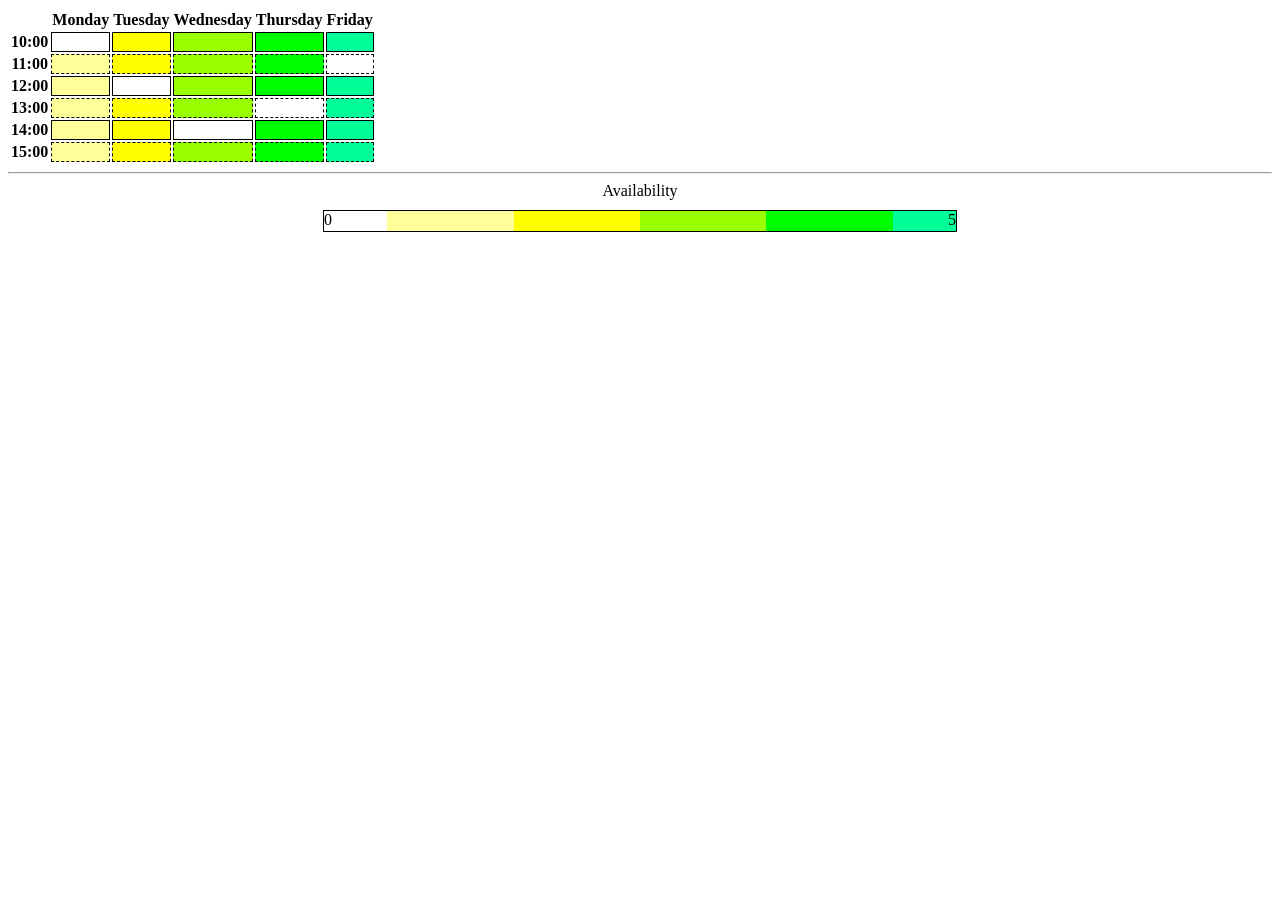
<file: availability-lab/index.html>
<!DOCTYPE html>
<html lang="en">

  <head>
      <meta charset="utf-8">
      <meta name="viewport" content="width=device-width, initial-scale=1.0">
      <title>Availability Table</title>
      <link rel="stylesheet" href="styles.css"/>
  </head>

  <body>
      <table>
          <thead>
              <tr>
                  <th> </th>
                  <th>Monday</th>
                  <th>Tuesday</th>
                  <th>Wednesday</th>
                  <th>Thursday</th>
                  <th>Friday</th>
              </tr>
          </thead>
        <tbody>
            <tr class="sharp">
              <th class="time">10:00</th>
              <td class="available-0"></td>
              <td class="available-2"></td>
              <td class="available-3"></td>
              <td class="available-4"></td>
              <td class="available-5"></td>
          </tr>
          <tr class="half">
              <th class="time">11:00</th>
              <td class="available-1"></td>
              <td class="available-2"></td>
              <td class="available-3"></td>
              <td class="available-4"></td>
              <td class="available-0"></td>
          </tr>
          <tr class="sharp">
              <th class="time">12:00</th>
              <td class="available-1"></td>
              <td class="available-0"></td>
              <td class="available-3"></td>
              <td class="available-4"></td>
              <td class="available-5"></td>
          </tr>
          <tr class="half">
              <th class="time">13:00</th>
              <td class="available-1"></td>
              <td class="available-2"></td>
              <td class="available-3"></td>
              <td class="available-0"></td>
              <td class="available-5"></td>
          </tr>
          <tr class="sharp">
              <th class="time">14:00</th>
              <td class="available-1"></td>
              <td class="available-2"></td>
              <td class="available-0"></td>
              <td class="available-4"></td>
              <td class="available-5"></td>
          </tr>
          <tr class="half">
              <th class="time">15:00</th>
              <td class="available-1"></td>
              <td class="available-2"></td>
              <td class="available-3"></td>
              <td class="available-4"></td>
              <td class="available-5"></td>
          </tr>
      </tbody>
      </table>
      <hr>
      <div id="legend">
        <span>Availability</span>
        <div id="legend-gradient">
            <div id="legend-numbers">
                <span>0</span>
                <span>5</span>
            </div>
        </div>
      </div>
  </body>
</html>
</file>
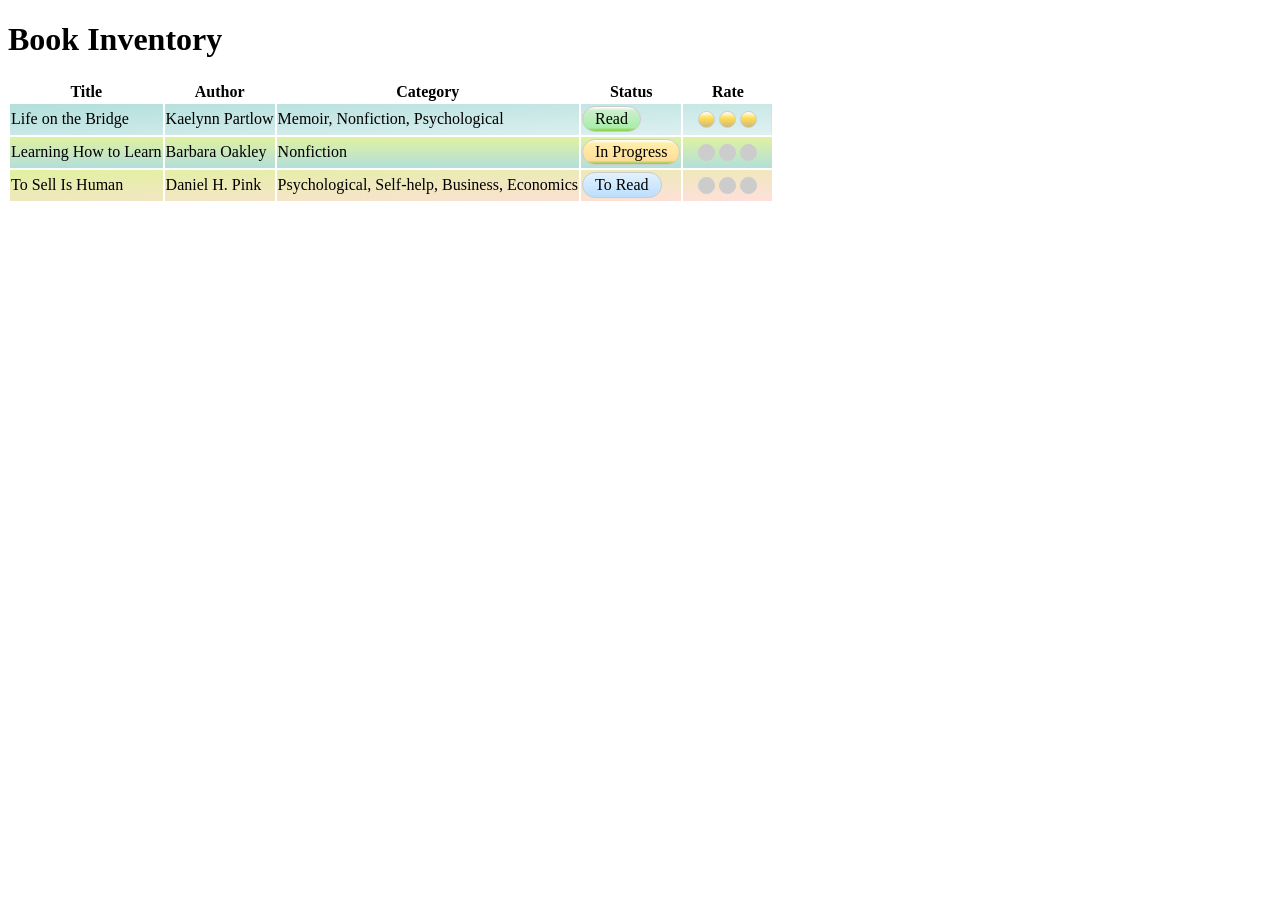
<file: fcc-book-inventory-system-march-2026/index.html>
<!DOCTYPE html>
<html lang="en">

<head>
  <meta charset="utf-8">
  <title>Book Inventory</title>
  <link rel="stylesheet" href="styles.css">
</head>

<body>
  <h1>Book Inventory</h1>
  <table>
    <thead>
      <tr>
        <th>Title</th>
        <th>Author</th>
        <th>Category</th>
        <th>Status</th>
        <th>Rate</th>
      </tr>
    </thead>
    <tbody>
      <tr class="read">
        <td>Life on the Bridge</td>
        <td>Kaelynn Partlow</td>
        <td>Memoir, Nonfiction, Psychological</td>
        <td>
          <span class="status">Read</span>
        </td>
        <td>
          <span class="rate three">
            <span></span>
            <span></span>
            <span></span>
          </span>
        </td>
      </tr>
      <tr class="in-progress">
        <td>Learning How to Learn</td>
        <td>Barbara Oakley</td>
        <td>Nonfiction</td>
        <td>
          <span class="status">In Progress</span>
        </td>
        <td>
          <span class="rate">
            <span></span>
            <span></span>
            <span></span>
          </span>
        </td>
      </tr>
      <tr class="to-read">
        <td>To Sell Is Human</td>
        <td>Daniel H. Pink</td>
        <td>Psychological, Self-help, Business, Economics</td>
        <td>
          <span class="status">To Read</span>
        </td>
        <td>
          <span class="rate">
            <span></span>
            <span></span>
            <span></span>
          </span>
        </td>
      </tr>
    </tbody>
  </table>
</body>

</html>
</file>
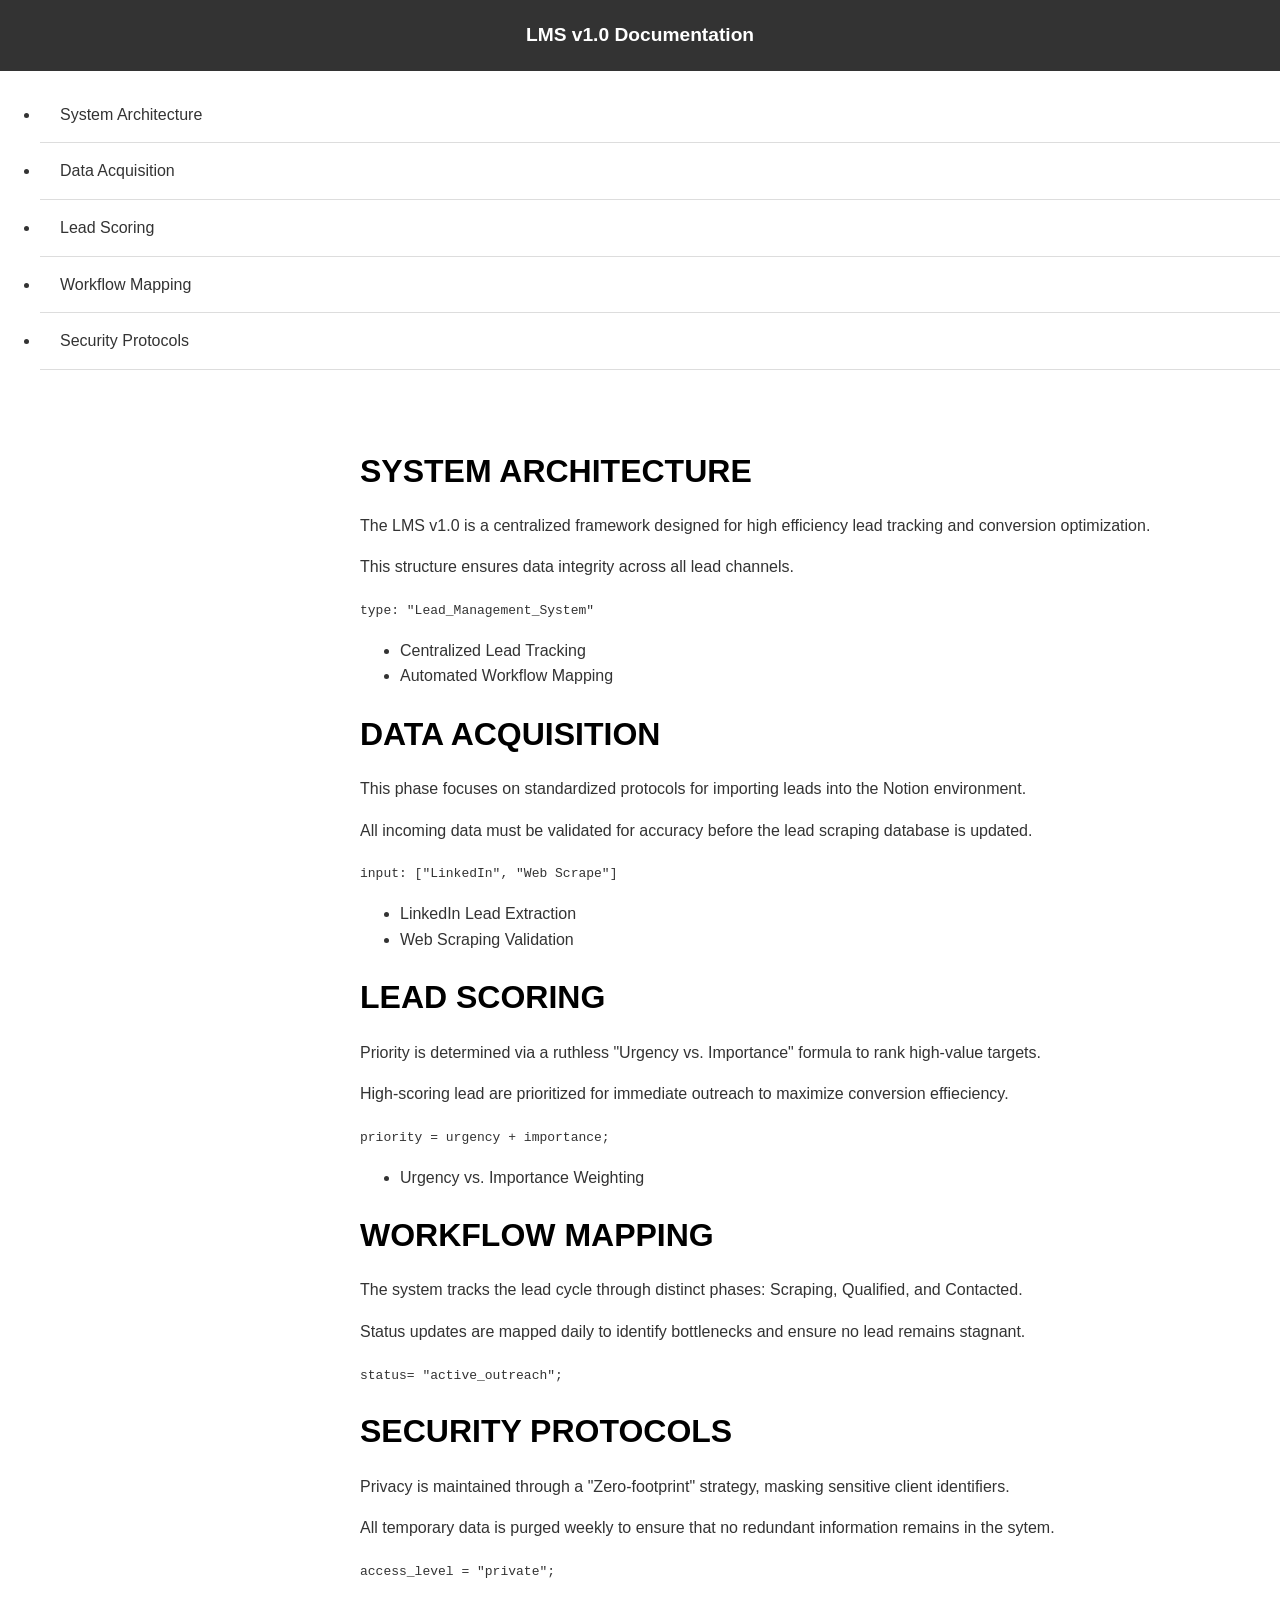
<file: fcc-LMS-v1-Documentation-march-2026/index.html>
<!DOCTYPE html>
<html lang="en">
  <head>
    <meta charset="UTF-8" />
    <title>Technical Documentation Page</title>
    <link rel="stylesheet" href="styles.css"/>
  </head>

  <body>
    <nav id="navbar">
      <header>LMS v1.0 Documentation</header>
      <ul>
        <li>
          <a class="nav-link" href="#System_Architecture">System Architecture</a>
        </li>
        <li>
          <a class="nav-link" href="#Data_Acquisition">Data Acquisition</a>
        </li>
        <li>
          <a class="nav-link" href="#Lead_Scoring">Lead Scoring</a>
        </li>
        <li>
          <a class="nav-link" href="#Workflow_Mapping">Workflow Mapping</a>
        </li>
        <li>
          <a class="nav-link" href="#Security_Protocols">Security Protocols</a>
        </li>
      </ul>
    </nav>
    <main id="main-doc">
      <section class="main-section" id="System_Architecture">
        <header>System Architecture</header>
        <p>The LMS v1.0 is a centralized framework designed for high efficiency lead tracking and conversion optimization.</p>
        <p>This structure ensures data integrity across all lead channels.</p>
        <code>type: "Lead_Management_System"</code>
        <ul>
          <li>Centralized Lead Tracking</li>
          <li>Automated Workflow Mapping</li>
        </ul>
      </section>
      <section class="main-section" id="Data_Acquisition">
        <header>Data Acquisition</header>
        <p>This phase focuses on standardized protocols for importing leads into the Notion environment.</p>
        <p>All incoming data must be validated for accuracy before the lead scraping database is updated.</p>
        <code>input: ["LinkedIn", "Web Scrape"]</code>
        <ul>
          <li>LinkedIn Lead Extraction</li>
          <li>Web Scraping Validation</li>
        </ul>
      </section>
      <section class="main-section" id="Lead_Scoring">
        <header>Lead Scoring</header>
        <p>Priority is determined via a ruthless "Urgency vs. Importance" formula to rank high-value targets.</p>
        <p>High-scoring lead are prioritized for immediate outreach to maximize conversion effieciency.</p>
        <code>priority = urgency + importance;</code>
        <ul>
          <li>Urgency vs. Importance Weighting</li>
        </ul>
      </section>
      <section class="main-section" id="Workflow_Mapping">
        <header>Workflow Mapping</header>
        <p>The system tracks the lead cycle through distinct phases: Scraping, Qualified, and Contacted.</p>
        <p>Status updates are mapped daily to identify bottlenecks and ensure no lead remains stagnant.</p>
        <code>status= "active_outreach";</code>
      </section>
      <section class="main-section" id="Security_Protocols">
        <header>Security Protocols</header>
        <p>Privacy is maintained through a "Zero-footprint" strategy, masking sensitive client identifiers.</p>
        <p>All temporary data is purged weekly to ensure that no redundant information remains in the sytem.</p>
        <code>access_level = "private";</code>
      </section>
    </main>
  </body>
</html>
</file>
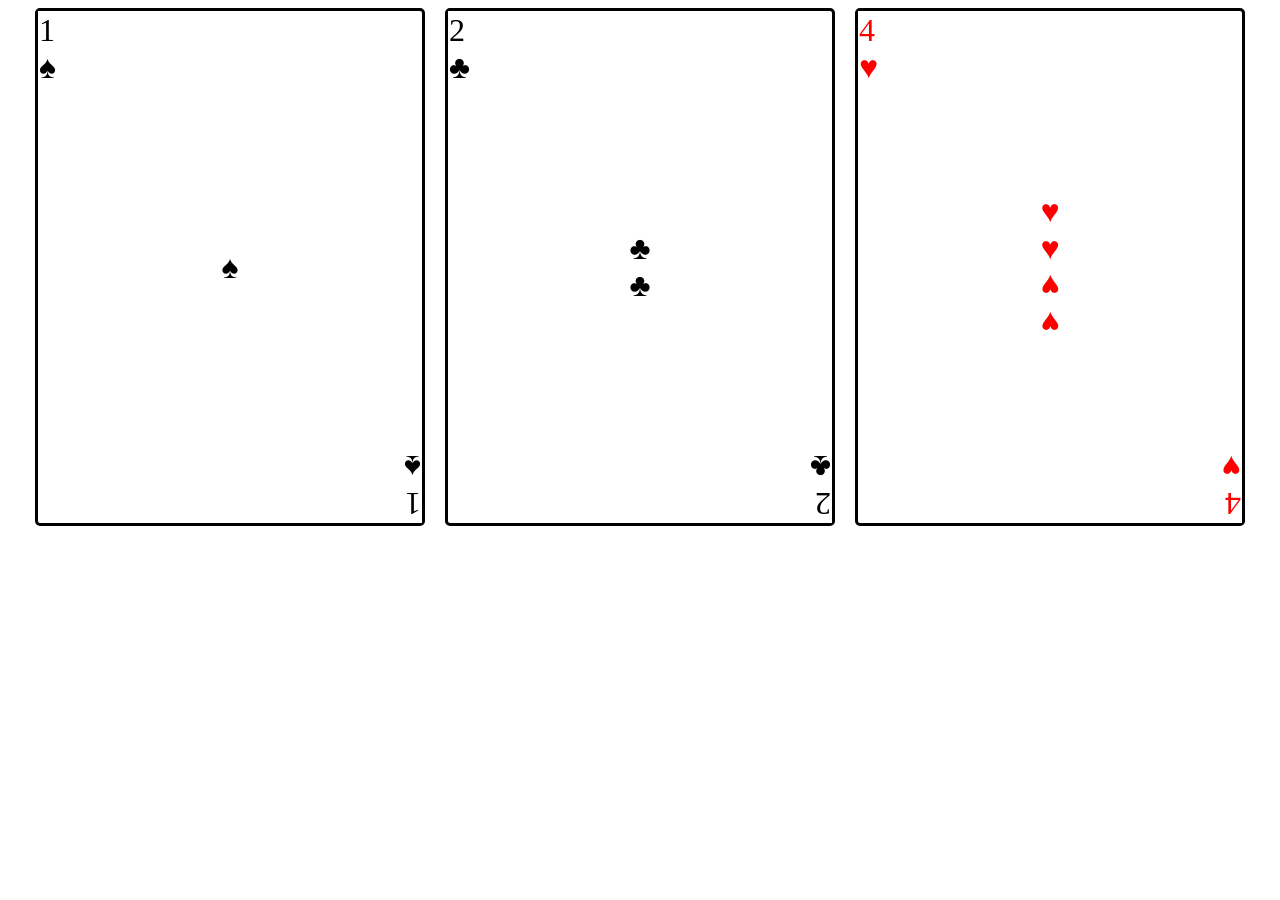
<file: fcc-playing-cards-feb-2026/index.html>
<!DOCTYPE html>
<html lang="en">

<head>
  <meta charset="UTF-8">
  <meta name="viewport" content="width=device-width, initial-scale=1.0">
  <title>Playing Cards</title>
  <link rel="stylesheet" href="styles.css"/>
</head>

<body>
  <main id="playing-cards">
    <div class="card">
      <div class="left">
        <span>1</span>
        <span>♠</span>
      </div>
      <div class="middle">♠</div>
      <div class="right">
        <span>1</span>
        <span>♠</span>
      </div>
    </div>
    <div class="card">
      <div class="left">
        <span>2</span>
        <span>♣</span>
      </div>
      <div class="middle">
        <span>♣</span>
        <span class="updown">♣</span>
      </div>
      <div class="right">
        <span>2</span>
        <span>♣</span>
      </div>
    </div>
    <div class="card red">
      <div class="left">
        <span>4</span>
        <span>♥</span>
      </div>
      <div class="middle">
        <span>♥</span>
        <span>♥</span>
        <span class="ud">♥</span>
        <span class="ud">♥</span>
      </div>
      <div class="right">
        <span>4</span>
        <span>♥</span>
      </div>
    </div>
  </main>
</body>

</html>
</file>
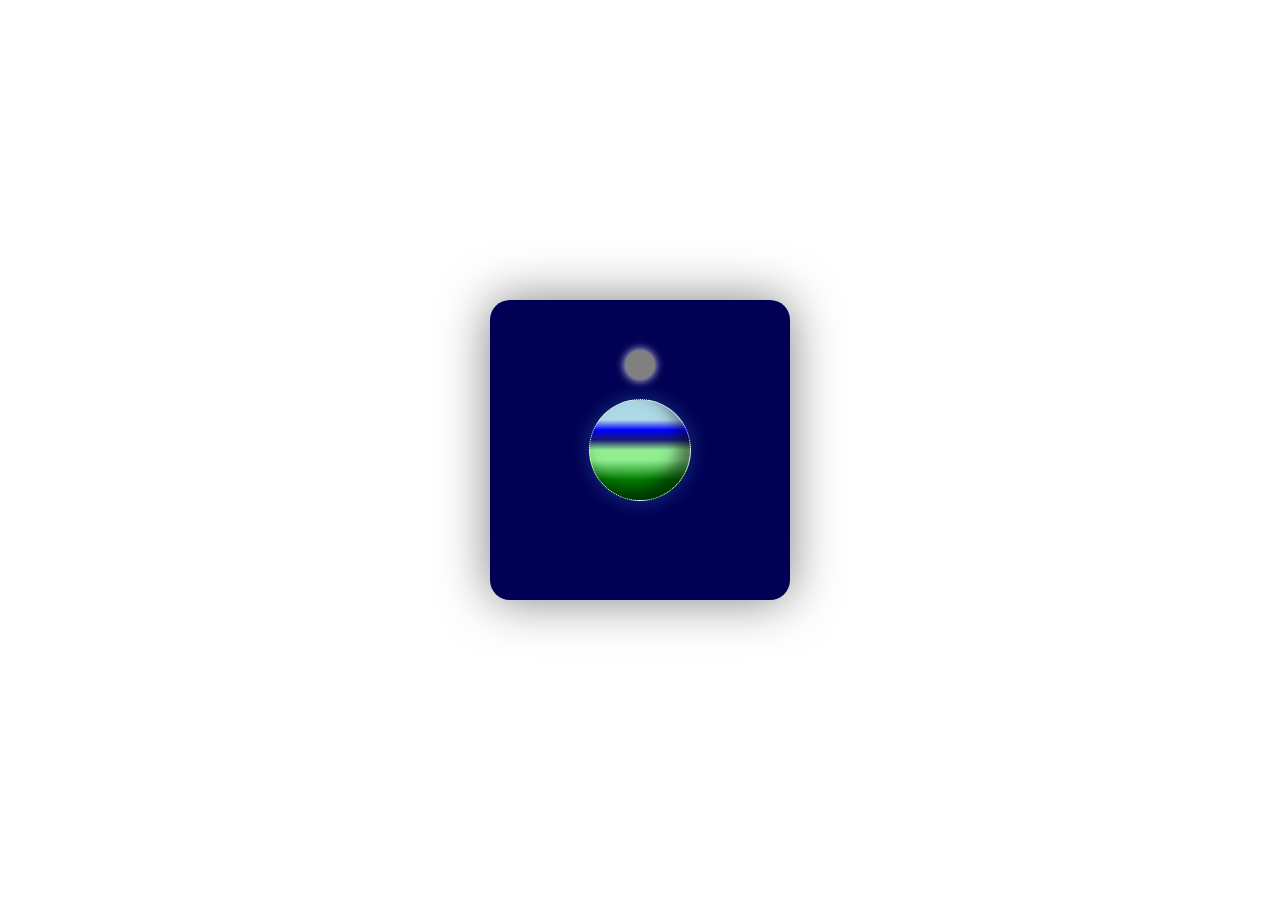
<file: moon-orbit/index.html>
<!DOCTYPE html>
<html lang="en">

<head>
    <meta charset="utf-8">
    <title>Moon Orbit</title>
    <link rel="stylesheet" href="styles.css"/>
</head>

<body>
    <div class="space">
        <div class="earth"></div>
        <div class="orbit">
            <div class="moon"></div>
        </div>
    </div>
</body>

</html>
</file>
<file: availability-lab/styles.css>
:root {
  --color0: #fff;
  --color1: #ff9;
  --color2: #ff0;
  --color3: #9f0;
  --color4: #0f0;
  --color5: #0f9;
  --solid-border: 1px solid black;
  --dashed-border: 1px dashed black;

}



.available-0 {
  background-color: var(--color0);
}

.available-1 {
  background-color: var(--color1);
}

.available-2 {
  background-color: var(--color2);
}

.available-3 {
  background-color: var(--color3);
}

.available-4 {
  background-color: var(--color4);
}

.available-5 {
  background-color: var(--color5);
}

.sharp td {
  border: var(--solid-border);
}

.half td {
  border: var(--dashed-border);
}

#legend {
  display: flex; 
  flex-direction: column; 
  align-items: center;   
  gap: 10px;          
}

#legend-gradient {
  height: 20px;
  width: 50%;
  border: var(--solid-border);
  background-image: linear-gradient(
    90deg,
    var(--color0) 0%,   
    var(--color0) 10%, 
    var(--color1) 10%,  
    var(--color1) 30%,  
    var(--color2) 30%,  
    var(--color2) 50%,  
    var(--color3) 50%,  
    var(--color3) 70%,  
    var(--color4) 70%,  
    var(--color4) 90%,  
    var(--color5) 90%,  
    var(--color5) 100%
  );
}

#legend-numbers {
  display: flex; 
  justify-content: space-between; 
}
</file>
<file: fcc-book-inventory-system-march-2026/styles.css>
span {
  display: inline-block;
}

tr[class="read"] {
  background-image: linear-gradient(to top left, #e0f1f2, #b2dfdb)
}
tr[class="in-progress"] {
  background-image: linear-gradient(#e0f1a0, #b2dfdb);
}

tr[class="to-read"] {
  background-image: linear-gradient( to bottom right, #e0f1a0, #ffdfdb)
}

span[class="status"], span[class^="rate"] {
  display: inline-block;
  padding: 4px 12px;
  border-radius: 20px;
  line-height: 1;
  height: auto;
  width: auto;
}

tr[class="read"] span[class="status"] {
  border: 1px solid #ccc;
  background-image: linear-gradient(
    to bottom, 
    #fff 0%, 
    #cec 15%, 
    #aea 85%, 
    #8c4 100%
  );
}

tr[class="in-progress"] span[class="status"] {
  border: 1px solid #ccc;
  background-image: linear-gradient(
    to bottom, 
    #fff 0%, 
    #fea 15%, 
    #fd9 85%, 
    #8c4 100%
  );
}

tr[class="to-read"] span[class="status"] {
  border: 1px solid #ccc;
  background-image: linear-gradient(#e3f2fd, #bbdefd);
}

span[class^="rate"] {
   display: flex;
  flex-direction: row;
  height: auto;
  width: auto;
}

span[class^="rate"] > span {
  border: 1px solid #ccc;
  margin: 2px;
  height: 15px;
  width: 15px;
  background-color: #ccc;
  display: inline-block;
  border-radius: 50%;
}

span[class~="one"] > span:first-child {
 background: linear-gradient(
#fff 0%, 
#fd5 40%, 
#cb7 100%
 );
  border-color: #ccc;
  }

span[class~="two"] > span:nth-child(-n+2) {
 background: linear-gradient(
#fff 0%, 
#fd5 40%, 
#cb7 100%
 );
  border-color: #ccc;
  }

span[class~="three"] > span {
 background: linear-gradient(
  #fff 0%, 
  #fd5 40%, 
  #cb7 100% );
  border-color: #ccc;
</file>
<file: fcc-LMS-v1-Documentation-march-2026/styles.css>
body {
  font-family: Helvetica, Arials, sans-serif;
  line-height: 1.6;
  margin: 0;
  background-color; #1f1f1f;
  color: #333;
}

#main-doc {
  margin-left: 320px;
  padding: 40px;
}

#main-section {
  margin-bottom: 100px;
  padding: 20px;
}

#navbar header {
  font-weight: bold;
  font-size: 1.2rem;
  padding: 20px;
  background-color: #333;
  color: #fff;
  text-align: center;
}

.nav-link {
  display: block;
  padding: 15px 20px;
  color: #333;
  text-decoration: none;
  border-bottom: 1px solid #ddd;
}

.nav-link:hover {
  background-color: #eee;
}

.main-section header {
  font-size: 2rem;
  font-weight: 900;
  margin-top: 20px;
  color: #000;
  text-transform: uppercase;
}

@media (max-width: 768px) {
  #navbar {
    position: relative;
    width: 100%;
    height: auto;
    border-right: none;
    border-bottom: 3px solid #333;
  }
  #main-doc {
    margin-left: 0;
    padding: 20px;
  }
}
</file>
<file: fcc-playing-cards-feb-2026/styles.css>
#playing-cards {
  display: flex;
  flex-flow: row wrap;
  gap: 20px;
  justify-content: center;
}

.card {
  display: flex;
  justify-content: space-between;
  height: 40vw;
  width: 30vw;

  border: 3px solid black;
  border-radius: 5px;
  background-color: white;
}

.left, .middle, .right {
  border: 1px solid white;
  min-width: 15px;
  font-size: 2rem;
}

.left {
  display: flex;
  flex-direction: column;
  align-self: flex-start;
  }

  .middle {
    display: flex;
    flex-direction: column;
    align-self: center;
  }

  .right {
    display: flex;
    flex-direction: column;
    align-self: flex-end;
    transform: rotate(180deg);
  }

  .red {
    color: red;
  }

  .ud {
    transform: rotate(180deg);
  }
</file>
<file: moon-orbit/styles.css>
body {
  margin: 0;
  width: 100%;
  height: 100vh;
  display: flex;
  justify-content: center;
  align-items: center;
}

.space {
  background-color: #005;
  width: 300px;
  height: 300px;
  position: relative;
  border-radius: 20px;
  box-shadow: 0 0 50px #00000080;
}

.earth {
  background: linear-gradient(
    lightblue 0%,
    lightblue 20%,
    blue 30%,
    midnightblue 40%,
    lightgreen 50%,
    lightgreen 60%,
    green 80%,
    darkgreen 100%
  );
  border: 1px dotted #fff;
  border-radius: 50%;
  width: 100px;
  height: 100px;
  position: absolute;
  top: 50%;
  left: 50%;
  transform: translate(-50%, -50%);
  box-shadow: inset -10px -10px 15px #00000080, 0 0 20px #4682b466;
}

.orbit {
  border-radius: 50%;
  width: 200px;
  height: 200px;
  position: absolute;
  top: 50%;
  left: 50%;
  transform: translate(-50%, -50%);
  animation: orbit 5s linear infinite;
}

.moon {
  background-color: grey;
  border-radius: 50%;
  width: 30px;
  height: 30px;
  position: absolute;
  top: 0;
  left: 50%;
  transform: translateX(-50%);
  box-shadow: 0 0 10px #ffffff;
}

@keyframes orbit {
  0% {
    transform: translate(-50%, -50%) rotate(0deg);
  }

  100% {
    transform: translate(-50%, -50%) rotate(360deg);
  }
}
</file>
